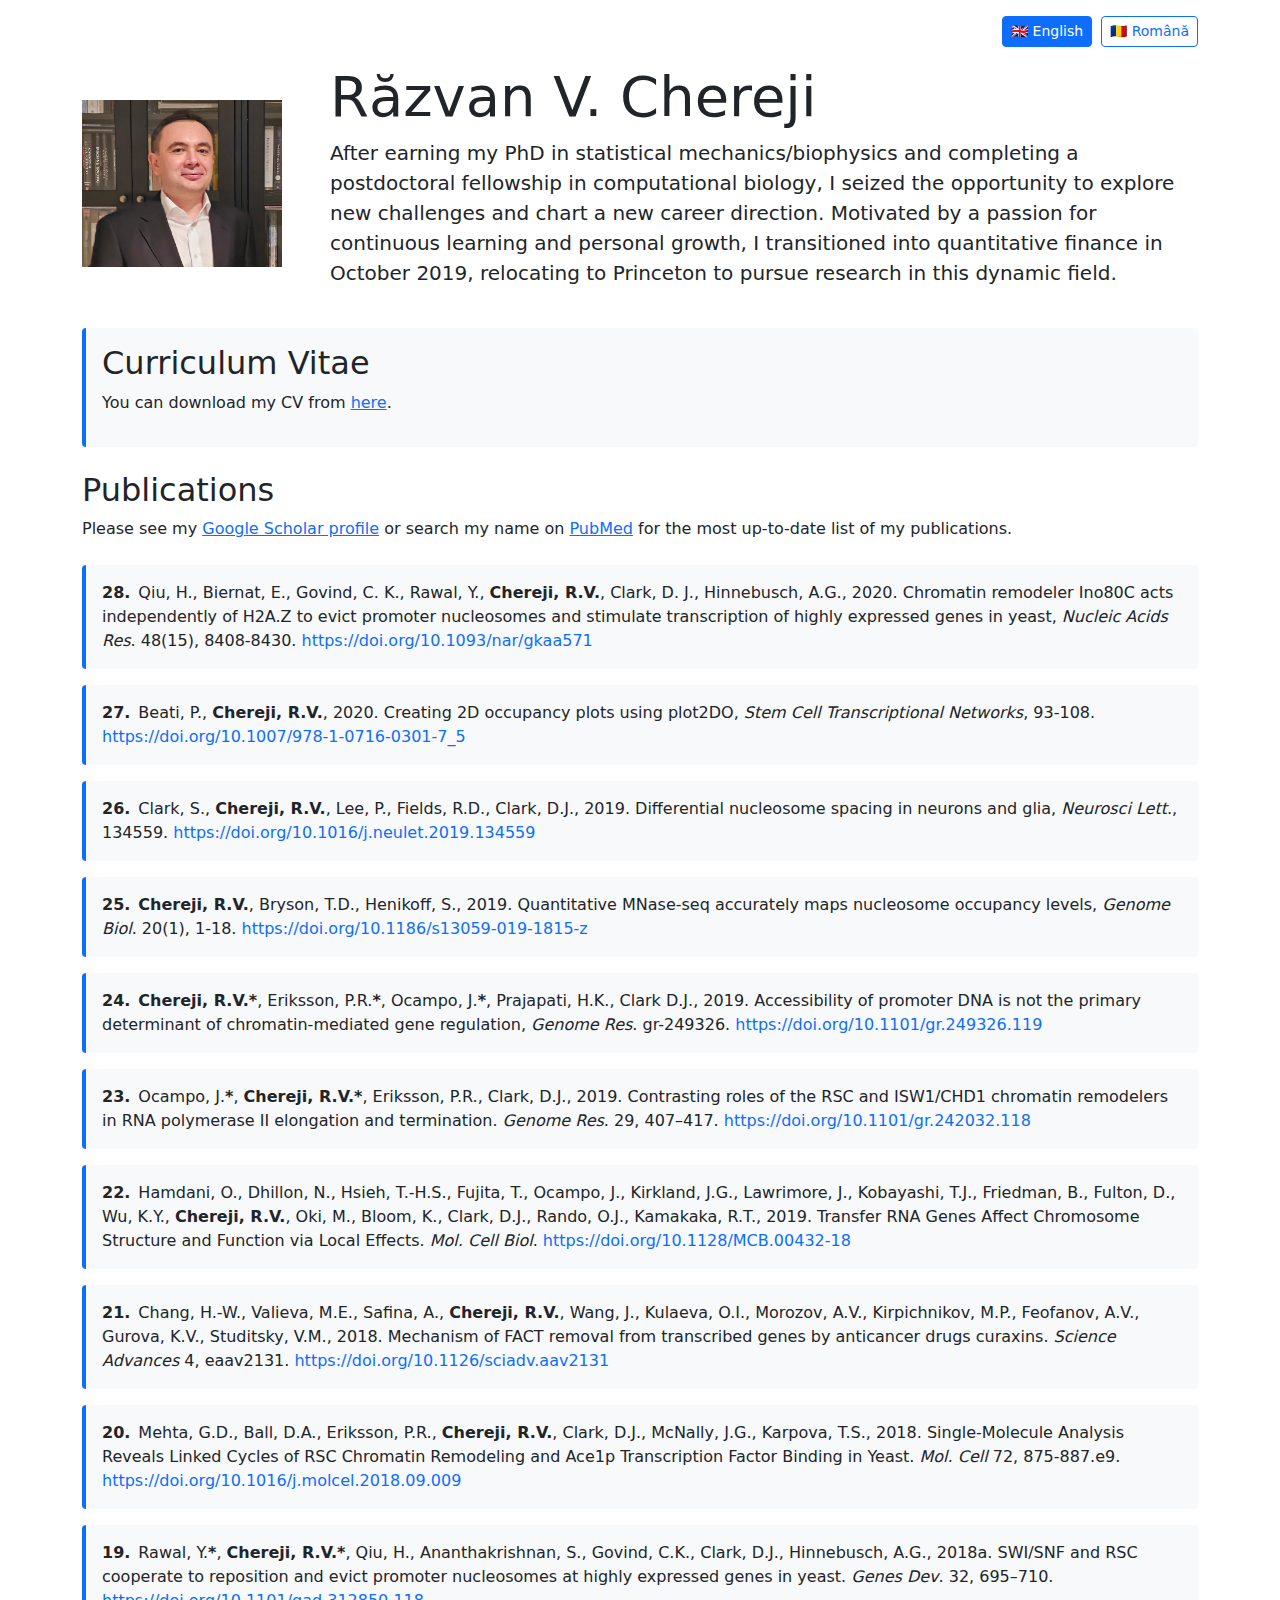
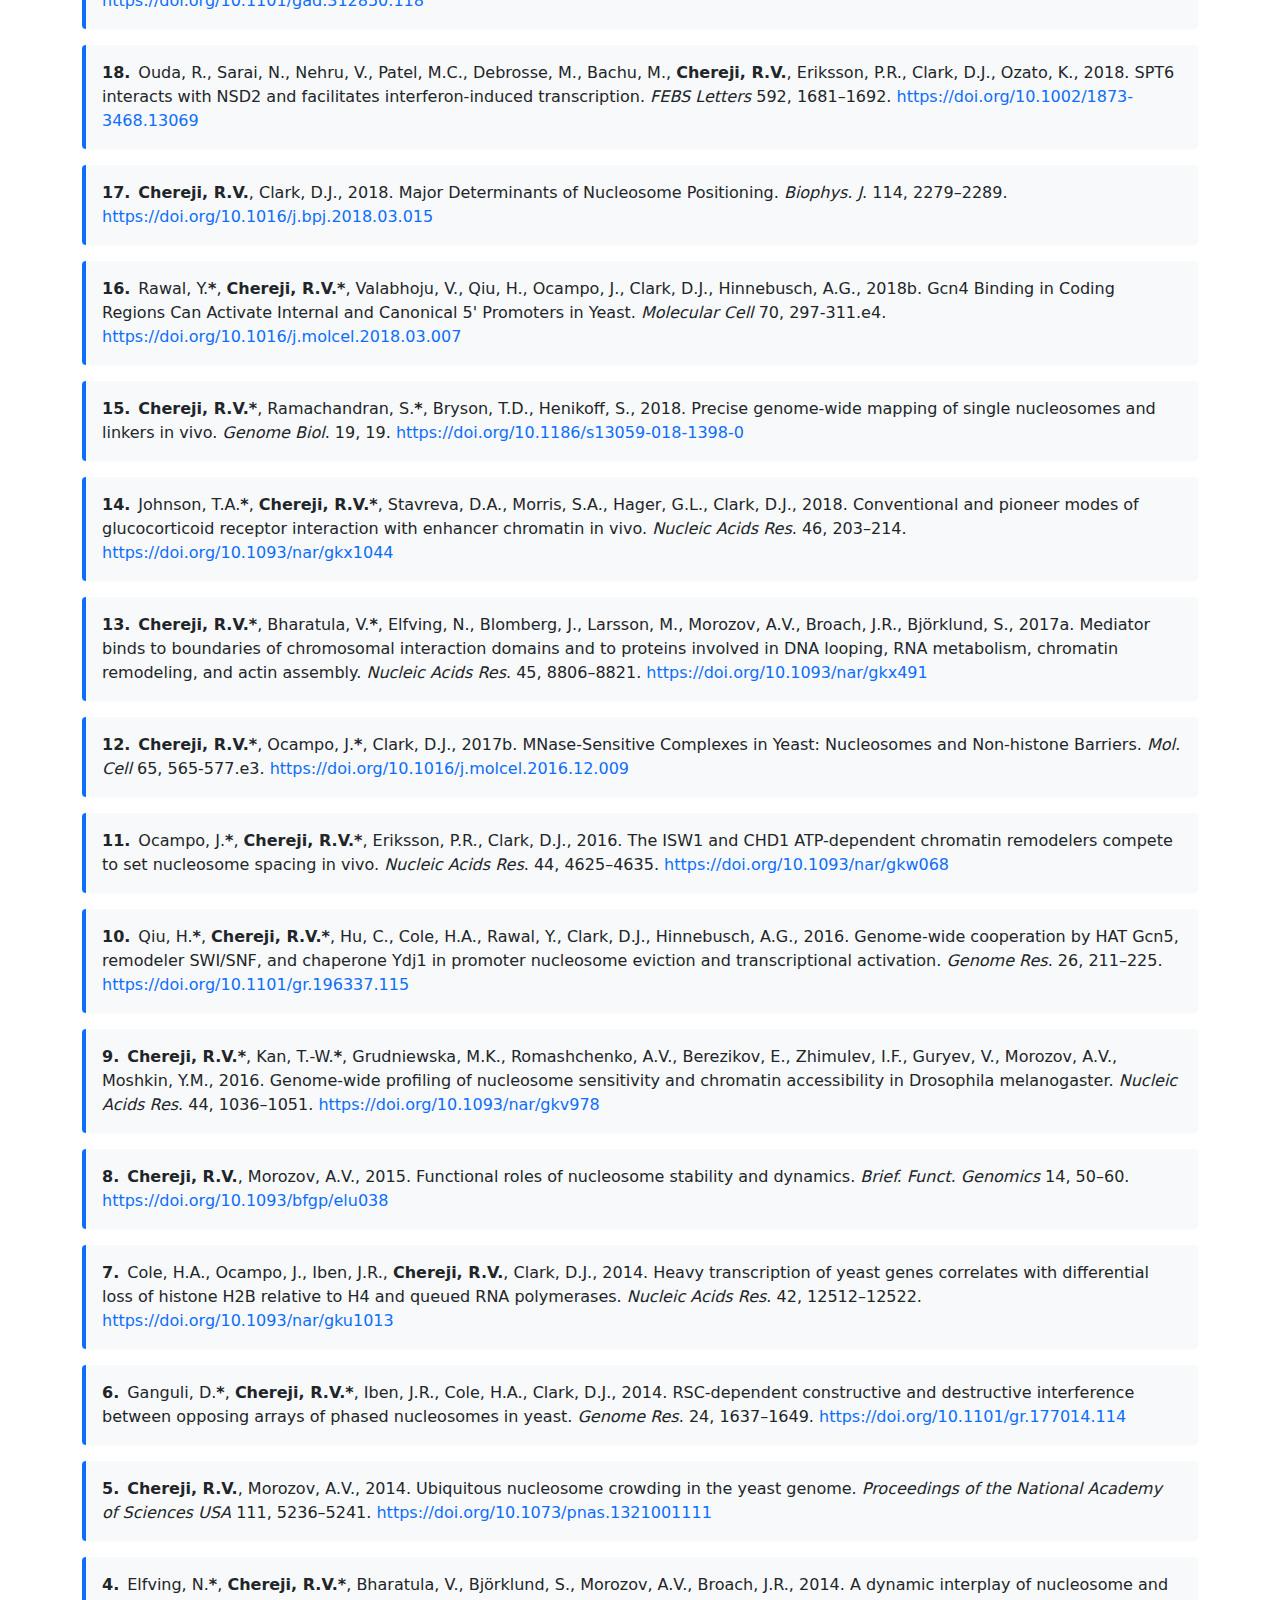
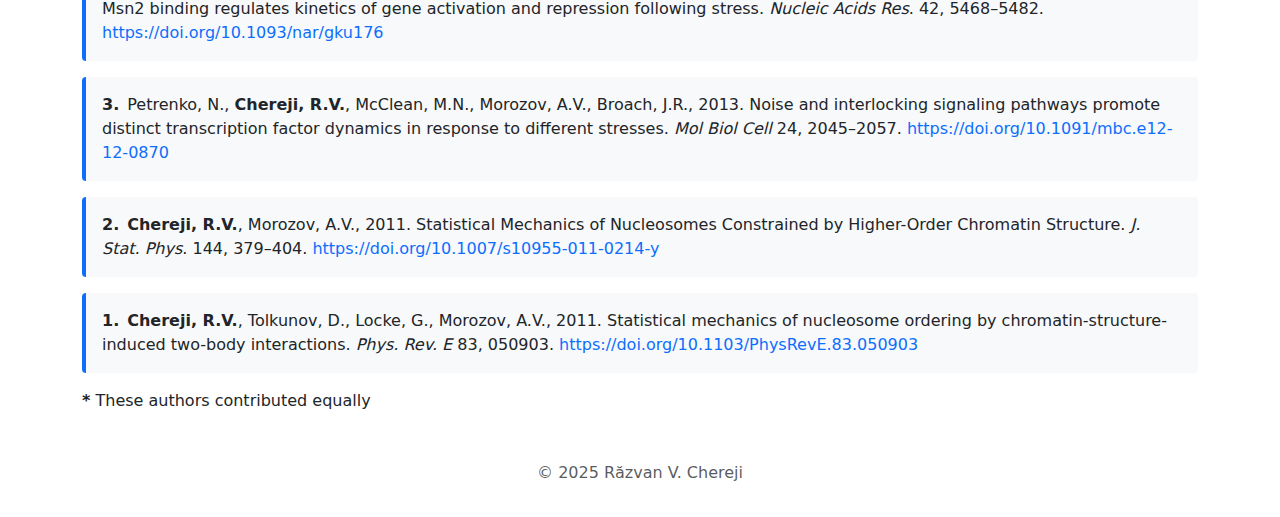
<file: index.html>
<!doctype html>
<html lang="en">
<head>
  <meta charset="utf-8">
  <meta name="viewport" content="width=device-width, initial-scale=1">
  <title>Răzvan V. Chereji</title>
  <link href="https://cdn.jsdelivr.net/npm/bootstrap@5.3.3/dist/css/bootstrap.min.css" rel="stylesheet" integrity="sha384-QWTKZyjpPEjISv5WaRU9OFeRpok6YctnYmDr5pNlyT2bRjXh0JMhjY6hW+ALEwIH" crossorigin="anonymous">
  <style>
    body {
      padding-top: 1rem;
      padding-bottom: 1rem;
    }
    .profile-img {
      max-width: 200px;
      height: auto;
      margin-bottom: 1rem;
    }
    .publication-item {
      margin-bottom: 1rem;
      padding: 1rem;
      border-left: 4px solid #0d6efd; /* Bootstrap primary color */
      background-color: #f8f9fa; /* Light background */
      border-radius: 0.25rem;
      transition: transform 0.2s ease-in-out; /* Add transition for smooth effect */
    }
    .publication-item:hover {
        transform: translateX(5px); /* Move item slightly to the right on hover */
    }
    .cv-section {
        border-left: 4px solid #0d6efd; /* Bootstrap primary color */
        background-color: #f8f9fa; /* Light background */
        border-radius: 0.25rem;
        transition: transform 0.2s ease-in-out; /* Add transition for smooth effect */
    }
    .cv-section:hover {
        transform: translateX(5px); /* Move item slightly to the right on hover */
    }
    .publication-item a {
        text-decoration: none;
    }
    .publication-item a:hover {
        text-decoration: underline;
    }
    .publication-counter {
        /* display: none; */ /* Re-enabled counter */
        font-weight: bold;
        margin-right: 0.5em;
    }
    .lang-button.active {
        background-color: #0d6efd; /* Bootstrap primary blue */
        color: #fff; /* White text */
        border-color: #0d6efd; /* Match border color */
    }
    @media (min-width: 768px) {
      .profile-img {
        margin-right: 1.5rem;
        margin-bottom: 0;
      }
    }
  </style>
</head>
<body>

  <div class="container">
    <!-- Language Selection -->
    <div class="text-end mb-3">
      <button id="lang-en" class="btn btn-sm btn-outline-primary me-1 lang-button" onclick="setLanguage('en')">🇬🇧 English</button>
      <button id="lang-ro" class="btn btn-sm btn-outline-primary lang-button" onclick="setLanguage('ro')">🇷🇴 Română</button>
    </div>

    <!-- Header Section -->
    <header class="row mb-4 align-items-center">
      <div class="col-md-auto text-center text-md-start">
        <img src="Razvan2.jpg" alt="Răzvan V. Chereji" class="profile-img">
      </div>
      <div class="col-md">
        <h1 class="display-4">Răzvan V. Chereji</h1>
        <p class="lead" id="intro-text">
          After earning my PhD in statistical mechanics/biophysics and completing a postdoctoral fellowship in computational biology, I seized the opportunity to explore new challenges and chart a new career direction. Motivated by a passion for continuous learning and personal growth, I transitioned into quantitative finance in October 2019, relocating to Princeton to pursue research in this dynamic field.
        </p>
      </div>
    </header>

    <!-- CV Section -->
    <section class="mb-4 p-3 cv-section">
      <h2 id="cv-title">Curriculum Vitae</h2>
      <p><span id="cv-download-text">You can download my CV from</span> <a href="cv.pdf" target="_blank" rel="noopener noreferrer" id="cv-link">here</a>.</p>
    </section>

    <!-- Publications Section -->
    <section id="publications">
      <h2 id="publications-title">Publications</h2>
      <p id="publications-intro-text">
        Please see my <a href="https://scholar.google.com/citations?user=DCuOYggAAAAJ&hl=en" target="_blank" rel="noopener noreferrer">Google Scholar profile</a> or search my name on <a href="https://www.ncbi.nlm.nih.gov/pubmed/?term=Chereji+RV" target="_blank" rel="noopener noreferrer">PubMed</a> for the most up-to-date list of my publications.
      </p>

      <div class="publications-list mt-4">
        <!-- Publication items will be dynamically added or listed here -->
        <div class="publication-item">
            <span class="publication-counter">28.</span>Qiu, H., Biernat, E., Govind, C. K., Rawal, Y., <strong>Chereji, R.V.</strong>, Clark, D. J., Hinnebusch, A.G., 2020. Chromatin remodeler Ino80C acts independently of H2A.Z to evict promoter nucleosomes and stimulate transcription of highly expressed genes in yeast, <em>Nucleic Acids Res</em>. 48(15), 8408-8430. <a href="https://doi.org/10.1093/nar/gkaa571" target="_blank" rel="noopener noreferrer">https://doi.org/10.1093/nar/gkaa571</a>
        </div>
        <div class="publication-item">
            <span class="publication-counter">27.</span>Beati, P., <strong>Chereji, R.V.</strong>, 2020. Creating 2D occupancy plots using plot2DO, <em>Stem Cell Transcriptional Networks</em>, 93-108. <a href="https://doi.org/10.1007/978-1-0716-0301-7_5" target="_blank" rel="noopener noreferrer">https://doi.org/10.1007/978-1-0716-0301-7_5</a>
        </div>
        <div class="publication-item">
            <span class="publication-counter">26.</span>Clark, S., <strong>Chereji, R.V.</strong>, Lee, P., Fields, R.D., Clark, D.J., 2019. Differential nucleosome spacing in neurons and glia, <em>Neurosci Lett</em>., 134559. <a href="https://doi.org/10.1016/j.neulet.2019.134559" target="_blank" rel="noopener noreferrer">https://doi.org/10.1016/j.neulet.2019.134559</a>
        </div>
        <div class="publication-item">
            <span class="publication-counter">25.</span><strong>Chereji, R.V.</strong>, Bryson, T.D., Henikoff, S., 2019. Quantitative MNase-seq accurately maps nucleosome occupancy levels, <em>Genome Biol</em>. 20(1), 1-18. <a href="https://doi.org/10.1186/s13059-019-1815-z" target="_blank" rel="noopener noreferrer">https://doi.org/10.1186/s13059-019-1815-z</a>
        </div>
        <div class="publication-item">
            <span class="publication-counter">24.</span><strong>Chereji, R.V.*</strong>, Eriksson, P.R.<strong>*</strong>, Ocampo, J.<strong>*</strong>, Prajapati, H.K., Clark D.J., 2019. Accessibility of promoter DNA is not the primary determinant of chromatin-mediated gene regulation, <em>Genome Res</em>. gr-249326. <a href="https://doi.org/10.1101/gr.249326.119" target="_blank" rel="noopener noreferrer">https://doi.org/10.1101/gr.249326.119</a>
        </div>
        <div class="publication-item">
            <span class="publication-counter">23.</span>Ocampo, J.<strong>*</strong>, <strong>Chereji, R.V.*</strong>, Eriksson, P.R., Clark, D.J., 2019. Contrasting roles of the RSC and ISW1/CHD1 chromatin remodelers in RNA polymerase II elongation and termination. <em>Genome Res</em>. 29, 407–417. <a href="https://doi.org/10.1101/gr.242032.118" target="_blank" rel="noopener noreferrer">https://doi.org/10.1101/gr.242032.118</a>
        </div>
        <div class="publication-item">
            <span class="publication-counter">22.</span>Hamdani, O., Dhillon, N., Hsieh, T.-H.S., Fujita, T., Ocampo, J., Kirkland, J.G., Lawrimore, J., Kobayashi, T.J., Friedman, B., Fulton, D., Wu, K.Y., <strong>Chereji, R.V.</strong>, Oki, M., Bloom, K., Clark, D.J., Rando, O.J., Kamakaka, R.T., 2019. Transfer RNA Genes Affect Chromosome Structure and Function via Local Effects. <em>Mol. Cell Biol</em>. <a href="https://doi.org/10.1128/MCB.00432-18" target="_blank" rel="noopener noreferrer">https://doi.org/10.1128/MCB.00432-18</a>
        </div>
        <div class="publication-item">
            <span class="publication-counter">21.</span>Chang, H.-W., Valieva, M.E., Safina, A., <strong>Chereji, R.V.</strong>, Wang, J., Kulaeva, O.I., Morozov, A.V., Kirpichnikov, M.P., Feofanov, A.V., Gurova, K.V., Studitsky, V.M., 2018. Mechanism of FACT removal from transcribed genes by anticancer drugs curaxins. <em>Science Advances</em> 4, eaav2131. <a href="https://doi.org/10.1126/sciadv.aav2131" target="_blank" rel="noopener noreferrer">https://doi.org/10.1126/sciadv.aav2131</a>
        </div>
        <div class="publication-item">
            <span class="publication-counter">20.</span>Mehta, G.D., Ball, D.A., Eriksson, P.R., <strong>Chereji, R.V.</strong>, Clark, D.J., McNally, J.G., Karpova, T.S., 2018. Single-Molecule Analysis Reveals Linked Cycles of RSC Chromatin Remodeling and Ace1p Transcription Factor Binding in Yeast. <em>Mol. Cell</em> 72, 875-887.e9. <a href="https://doi.org/10.1016/j.molcel.2018.09.009" target="_blank" rel="noopener noreferrer">https://doi.org/10.1016/j.molcel.2018.09.009</a>
        </div>
        <div class="publication-item">
            <span class="publication-counter">19.</span>Rawal, Y.<strong>*</strong>, <strong>Chereji, R.V.*</strong>, Qiu, H., Ananthakrishnan, S., Govind, C.K., Clark, D.J., Hinnebusch, A.G., 2018a. SWI/SNF and RSC cooperate to reposition and evict promoter nucleosomes at highly expressed genes in yeast. <em>Genes Dev</em>. 32, 695–710. <a href="https://doi.org/10.1101/gad.312850.118" target="_blank" rel="noopener noreferrer">https://doi.org/10.1101/gad.312850.118</a>
        </div>
        <div class="publication-item">
            <span class="publication-counter">18.</span>Ouda, R., Sarai, N., Nehru, V., Patel, M.C., Debrosse, M., Bachu, M., <strong>Chereji, R.V.</strong>, Eriksson, P.R., Clark, D.J., Ozato, K., 2018. SPT6 interacts with NSD2 and facilitates interferon-induced transcription. <em>FEBS Letters</em> 592, 1681–1692. <a href="https://doi.org/10.1002/1873-3468.13069" target="_blank" rel="noopener noreferrer">https://doi.org/10.1002/1873-3468.13069</a>
        </div>
        <div class="publication-item">
            <span class="publication-counter">17.</span><strong>Chereji, R.V.</strong>, Clark, D.J., 2018. Major Determinants of Nucleosome Positioning. <em>Biophys. J</em>. 114, 2279–2289. <a href="https://doi.org/10.1016/j.bpj.2018.03.015" target="_blank" rel="noopener noreferrer">https://doi.org/10.1016/j.bpj.2018.03.015</a>
        </div>
        <div class="publication-item">
            <span class="publication-counter">16.</span>Rawal, Y.<strong>*</strong>, <strong>Chereji, R.V.*</strong>, Valabhoju, V., Qiu, H., Ocampo, J., Clark, D.J., Hinnebusch, A.G., 2018b. Gcn4 Binding in Coding Regions Can Activate Internal and Canonical 5' Promoters in Yeast. <em>Molecular Cell</em> 70, 297-311.e4. <a href="https://doi.org/10.1016/j.molcel.2018.03.007" target="_blank" rel="noopener noreferrer">https://doi.org/10.1016/j.molcel.2018.03.007</a>
        </div>
        <div class="publication-item">
            <span class="publication-counter">15.</span><strong>Chereji, R.V.*</strong>, Ramachandran, S.<strong>*</strong>, Bryson, T.D., Henikoff, S., 2018. Precise genome-wide mapping of single nucleosomes and linkers in vivo. <em>Genome Biol</em>. 19, 19. <a href="https://doi.org/10.1186/s13059-018-1398-0" target="_blank" rel="noopener noreferrer">https://doi.org/10.1186/s13059-018-1398-0</a>
        </div>
        <div class="publication-item">
            <span class="publication-counter">14.</span>Johnson, T.A.<strong>*</strong>, <strong>Chereji, R.V.*</strong>, Stavreva, D.A., Morris, S.A., Hager, G.L., Clark, D.J., 2018. Conventional and pioneer modes of glucocorticoid receptor interaction with enhancer chromatin in vivo. <em>Nucleic Acids Res</em>. 46, 203–214. <a href="https://doi.org/10.1093/nar/gkx1044" target="_blank" rel="noopener noreferrer">https://doi.org/10.1093/nar/gkx1044</a>
        </div>
        <div class="publication-item">
            <span class="publication-counter">13.</span><strong>Chereji, R.V.*</strong>, Bharatula, V.<strong>*</strong>, Elfving, N., Blomberg, J., Larsson, M., Morozov, A.V., Broach, J.R., Björklund, S., 2017a. Mediator binds to boundaries of chromosomal interaction domains and to proteins involved in DNA looping, RNA metabolism, chromatin remodeling, and actin assembly. <em>Nucleic Acids Res</em>. 45, 8806–8821. <a href="https://doi.org/10.1093/nar/gkx491" target="_blank" rel="noopener noreferrer">https://doi.org/10.1093/nar/gkx491</a>
        </div>
        <div class="publication-item">
            <span class="publication-counter">12.</span><strong>Chereji, R.V.*</strong>, Ocampo, J.<strong>*</strong>, Clark, D.J., 2017b. MNase-Sensitive Complexes in Yeast: Nucleosomes and Non-histone Barriers. <em>Mol. Cell</em> 65, 565-577.e3. <a href="https://doi.org/10.1016/j.molcel.2016.12.009" target="_blank" rel="noopener noreferrer">https://doi.org/10.1016/j.molcel.2016.12.009</a>
        </div>
        <div class="publication-item">
            <span class="publication-counter">11.</span>Ocampo, J.<strong>*</strong>, <strong>Chereji, R.V.*</strong>, Eriksson, P.R., Clark, D.J., 2016. The ISW1 and CHD1 ATP-dependent chromatin remodelers compete to set nucleosome spacing in vivo. <em>Nucleic Acids Res</em>. 44, 4625–4635. <a href="https://doi.org/10.1093/nar/gkw068" target="_blank" rel="noopener noreferrer">https://doi.org/10.1093/nar/gkw068</a>
        </div>
        <div class="publication-item">
            <span class="publication-counter">10.</span>Qiu, H.<strong>*</strong>, <strong>Chereji, R.V.*</strong>, Hu, C., Cole, H.A., Rawal, Y., Clark, D.J., Hinnebusch, A.G., 2016. Genome-wide cooperation by HAT Gcn5, remodeler SWI/SNF, and chaperone Ydj1 in promoter nucleosome eviction and transcriptional activation. <em>Genome Res</em>. 26, 211–225. <a href="https://doi.org/10.1101/gr.196337.115" target="_blank" rel="noopener noreferrer">https://doi.org/10.1101/gr.196337.115</a>
        </div>
        <div class="publication-item">
            <span class="publication-counter">9.</span><strong>Chereji, R.V.*</strong>, Kan, T.-W.<strong>*</strong>, Grudniewska, M.K., Romashchenko, A.V., Berezikov, E., Zhimulev, I.F., Guryev, V., Morozov, A.V., Moshkin, Y.M., 2016. Genome-wide profiling of nucleosome sensitivity and chromatin accessibility in Drosophila melanogaster. <em>Nucleic Acids Res</em>. 44, 1036–1051. <a href="https://doi.org/10.1093/nar/gkv978" target="_blank" rel="noopener noreferrer">https://doi.org/10.1093/nar/gkv978</a>
        </div>
        <div class="publication-item">
            <span class="publication-counter">8.</span><strong>Chereji, R.V.</strong>, Morozov, A.V., 2015. Functional roles of nucleosome stability and dynamics. <em>Brief. Funct. Genomics</em> 14, 50–60. <a href="https://doi.org/10.1093/bfgp/elu038" target="_blank" rel="noopener noreferrer">https://doi.org/10.1093/bfgp/elu038</a>
        </div>
        <div class="publication-item">
            <span class="publication-counter">7.</span>Cole, H.A., Ocampo, J., Iben, J.R., <strong>Chereji, R.V.</strong>, Clark, D.J., 2014. Heavy transcription of yeast genes correlates with differential loss of histone H2B relative to H4 and queued RNA polymerases. <em>Nucleic Acids Res</em>. 42, 12512–12522. <a href="https://doi.org/10.1093/nar/gku1013" target="_blank" rel="noopener noreferrer">https://doi.org/10.1093/nar/gku1013</a>
        </div>
        <div class="publication-item">
            <span class="publication-counter">6.</span>Ganguli, D.<strong>*</strong>, <strong>Chereji, R.V.*</strong>, Iben, J.R., Cole, H.A., Clark, D.J., 2014. RSC-dependent constructive and destructive interference between opposing arrays of phased nucleosomes in yeast. <em>Genome Res</em>. 24, 1637–1649. <a href="https://doi.org/10.1101/gr.177014.114" target="_blank" rel="noopener noreferrer">https://doi.org/10.1101/gr.177014.114</a>
        </div>
        <div class="publication-item">
            <span class="publication-counter">5.</span><strong>Chereji, R.V.</strong>, Morozov, A.V., 2014. Ubiquitous nucleosome crowding in the yeast genome. <em>Proceedings of the National Academy of Sciences USA</em> 111, 5236–5241. <a href="https://doi.org/10.1073/pnas.1321001111" target="_blank" rel="noopener noreferrer">https://doi.org/10.1073/pnas.1321001111</a>
        </div>
        <div class="publication-item">
            <span class="publication-counter">4.</span>Elfving, N.<strong>*</strong>, <strong>Chereji, R.V.*</strong>, Bharatula, V., Björklund, S., Morozov, A.V., Broach, J.R., 2014. A dynamic interplay of nucleosome and Msn2 binding regulates kinetics of gene activation and repression following stress. <em>Nucleic Acids Res</em>. 42, 5468–5482. <a href="https://doi.org/10.1093/nar/gku176" target="_blank" rel="noopener noreferrer">https://doi.org/10.1093/nar/gku176</a>
        </div>
        <div class="publication-item">
            <span class="publication-counter">3.</span>Petrenko, N., <strong>Chereji, R.V.</strong>, McClean, M.N., Morozov, A.V., Broach, J.R., 2013. Noise and interlocking signaling pathways promote distinct transcription factor dynamics in response to different stresses. <em>Mol Biol Cell</em> 24, 2045–2057. <a href="https://doi.org/10.1091/mbc.e12-12-0870" target="_blank" rel="noopener noreferrer">https://doi.org/10.1091/mbc.e12-12-0870</a>
        </div>
        <div class="publication-item">
            <span class="publication-counter">2.</span><strong>Chereji, R.V.</strong>, Morozov, A.V., 2011. Statistical Mechanics of Nucleosomes Constrained by Higher-Order Chromatin Structure. <em>J. Stat. Phys</em>. 144, 379–404. <a href="https://doi.org/10.1007/s10955-011-0214-y" target="_blank" rel="noopener noreferrer">https://doi.org/10.1007/s10955-011-0214-y</a>
        </div>
        <div class="publication-item">
            <span class="publication-counter">1.</span><strong>Chereji, R.V.</strong>, Tolkunov, D., Locke, G., Morozov, A.V., 2011. Statistical mechanics of nucleosome ordering by chromatin-structure-induced two-body interactions. <em>Phys. Rev. E</em> 83, 050903. <a href="https://doi.org/10.1103/PhysRevE.83.050903" target="_blank" rel="noopener noreferrer">https://doi.org/10.1103/PhysRevE.83.050903</a>
        </div>
        <p id="equal-contrib-text" data-en="These authors contributed equally" data-ro="Acești autori au contribuit în mod egal">These authors contributed equally</p>
      </div>
    </section>

    <footer class="text-center text-muted mt-5">
      <p id="footer-text">&copy; 2025 Răzvan V. Chereji</p>
    </footer>

  </div>

  <script src="https://cdn.jsdelivr.net/npm/bootstrap@5.3.3/dist/js/bootstrap.bundle.min.js" integrity="sha384-YvpcrYf0tY3lHB60NNkmXc5s9fDVZLESaAA55NDzOxhy9GkcIdslK1eN7N6jIeHz" crossorigin="anonymous"></script>
  <script>
    const translations = {
      en: {
        title: "Răzvan V. Chereji",
        introText: `After earning my PhD in statistical mechanics/biophysics and completing a postdoctoral fellowship in computational biology, I seized the opportunity to explore new challenges and chart a new career direction. Motivated by a passion for continuous learning and personal growth, I transitioned into quantitative finance in October 2019, relocating to Princeton to pursue research in this dynamic field.`,
        cvTitle: "Curriculum Vitae",
        cvDownloadText: "You can download my CV from",
        cvLinkText: "here",
        publicationsTitle: "Publications",
        publicationsIntroHTML: `Please see my <a href="https://scholar.google.com/citations?user=DCuOYggAAAAJ&hl=en" target="_blank" rel="noopener noreferrer">Google Scholar profile</a> or search my name on <a href="https://www.ncbi.nlm.nih.gov/pubmed/?term=Chereji+RV" target="_blank" rel="noopener noreferrer">PubMed</a> for the most up-to-date list of my publications.`,
        footerText: "&copy; 2025 Răzvan V. Chereji",
        equalContrib: "<strong>*</strong> These authors contributed equally"
      },
      ro: {
        title: "Răzvan V. Chereji", // Name stays the same
        introText: `După obținerea doctoratului în mecanică statistică/biofizică și finalizarea unui stagiu postdoctoral în biologie computațională, am decis să explorez noi provocări și să îmi reorientez cariera. Motivat de pasiunea pentru învățare continuă și dezvoltare personală, în octombrie 2019 am făcut tranziția către domeniul finanțelor cantitative, mutându-mă în Princeton pentru a continua cercetarea în acest domeniu.`,
        cvTitle: "Curriculum Vitae", // Often kept in Latin
        cvDownloadText: "Puteți descărca CV-ul meu de",
        cvLinkText: "aici",
        publicationsTitle: "Publicații",
        publicationsIntroHTML: `Pentru lista cea mai recentă a publicațiilor mele, consultați <a href="https://scholar.google.com/citations?user=DCuOYggAAAAJ&hl=en" target="_blank" rel="noopener noreferrer">profilul meu Google Scholar</a> sau căutați-mă pe <a href="https://www.ncbi.nlm.nih.gov/pubmed/?term=Chereji+RV" target="_blank" rel="noopener noreferrer">PubMed</a>.`, // Made less formal
        footerText: "&copy; 2025 Răzvan V. Chereji", // Name stays the same
        equalContrib: "<strong>*</strong> Acești autori au contribuit în mod egal"
      }
    };

    function setLanguage(lang) {
      document.documentElement.lang = lang; // Update html lang attribute
      document.title = translations[lang].title;

      document.getElementById('intro-text').innerHTML = translations[lang].introText;
      document.getElementById('cv-title').textContent = translations[lang].cvTitle;
      document.getElementById('cv-download-text').textContent = translations[lang].cvDownloadText; // Update only the text part
      document.getElementById('cv-link').textContent = translations[lang].cvLinkText; // Update link text
      document.getElementById('publications-title').textContent = translations[lang].publicationsTitle;
      document.getElementById('publications-intro-text').innerHTML = translations[lang].publicationsIntroHTML; // Use innerHTML because of links
      document.getElementById('footer-text').innerHTML = translations[lang].footerText; // Use innerHTML for copyright symbol

      // Update button states (add 'active' class)
      document.getElementById('lang-en').classList.toggle('active', lang === 'en');
      document.getElementById('lang-ro').classList.toggle('active', lang === 'ro');

      // Show/hide equal contribution text
      const equalContrib = document.getElementById('equal-contrib-text');
      if (equalContrib) {
        equalContrib.innerHTML = translations[lang].equalContrib;
      }
    }

    // Set initial language based on browser or default to English
    document.addEventListener('DOMContentLoaded', () => {
      // Basic check for Romanian browser language preference
      const userLang = navigator.language || navigator.userLanguage;
      const initialLang = userLang.startsWith('ro') ? 'ro' : 'en';
      setLanguage(initialLang); // Set default language on page load
    });
  </script>
</body>
</html>
</file>
